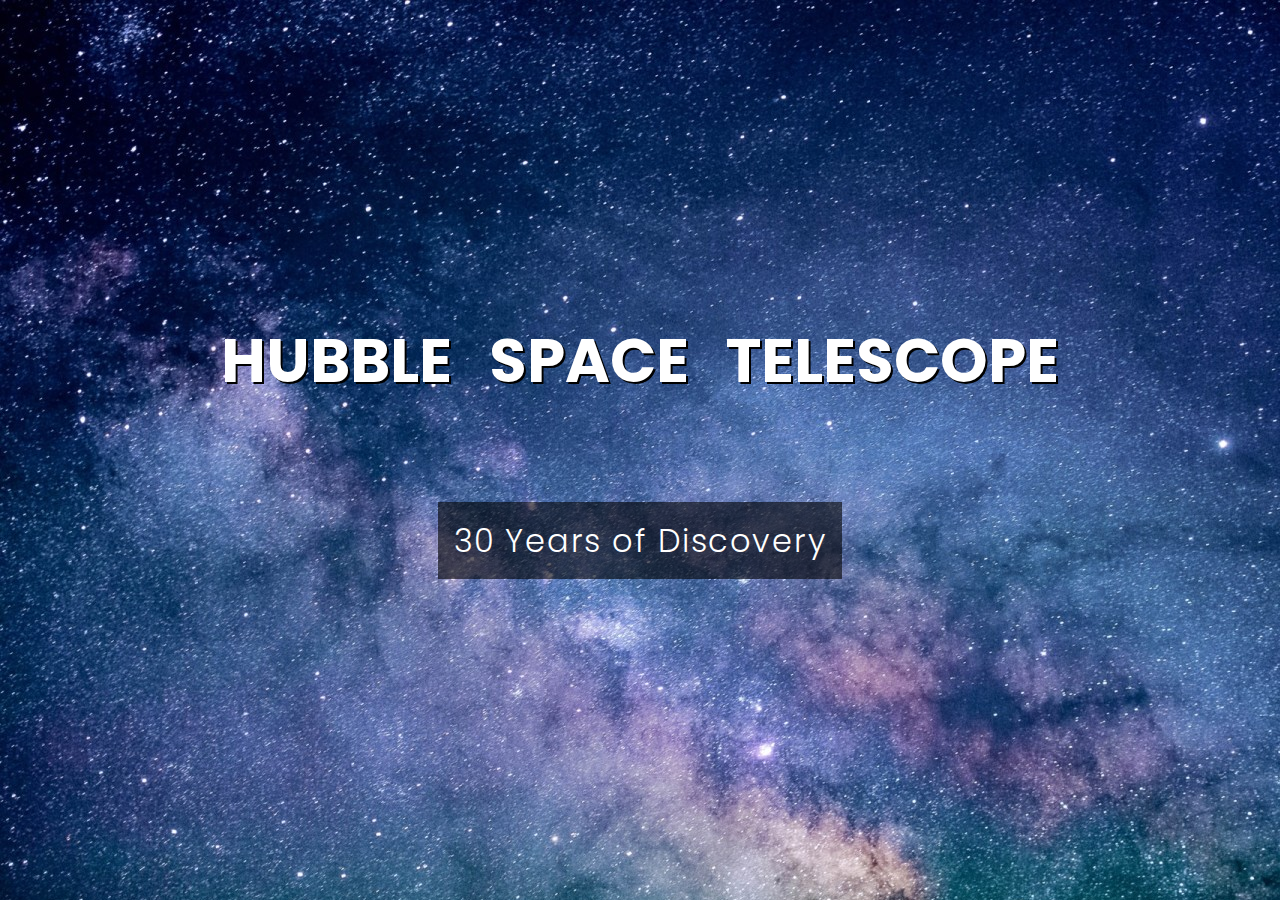
<file: Hubble Banner/index.html>
<!DOCTYPE html>
<html lang="en">
  <head>
    <meta charset="UTF-8" />
    <meta http-equiv="X-UA-Compatible" content="IE=edge" />
    <meta name="viewport" content="width=device-width, initial-scale=1.0" />
    <link rel="stylesheet" href="CSS/style.css" />
    <link rel="preconnect" href="https://fonts.googleapis.com" />
    <link rel="preconnect" href="https://fonts.gstatic.com" crossorigin />
    <link
      href="https://fonts.googleapis.com/css2?family=Poppins:wght@300;900&display=swap"
      rel="stylesheet"
    />
    <title>Hubble Telescope</title>
  </head>
  <body>
    <h1 class="heading">HUBBLE SPACE TELESCOPE</h1>
    <h4 class="title">30 Years of Discovery</h4>
  </body>
</html>
</file>
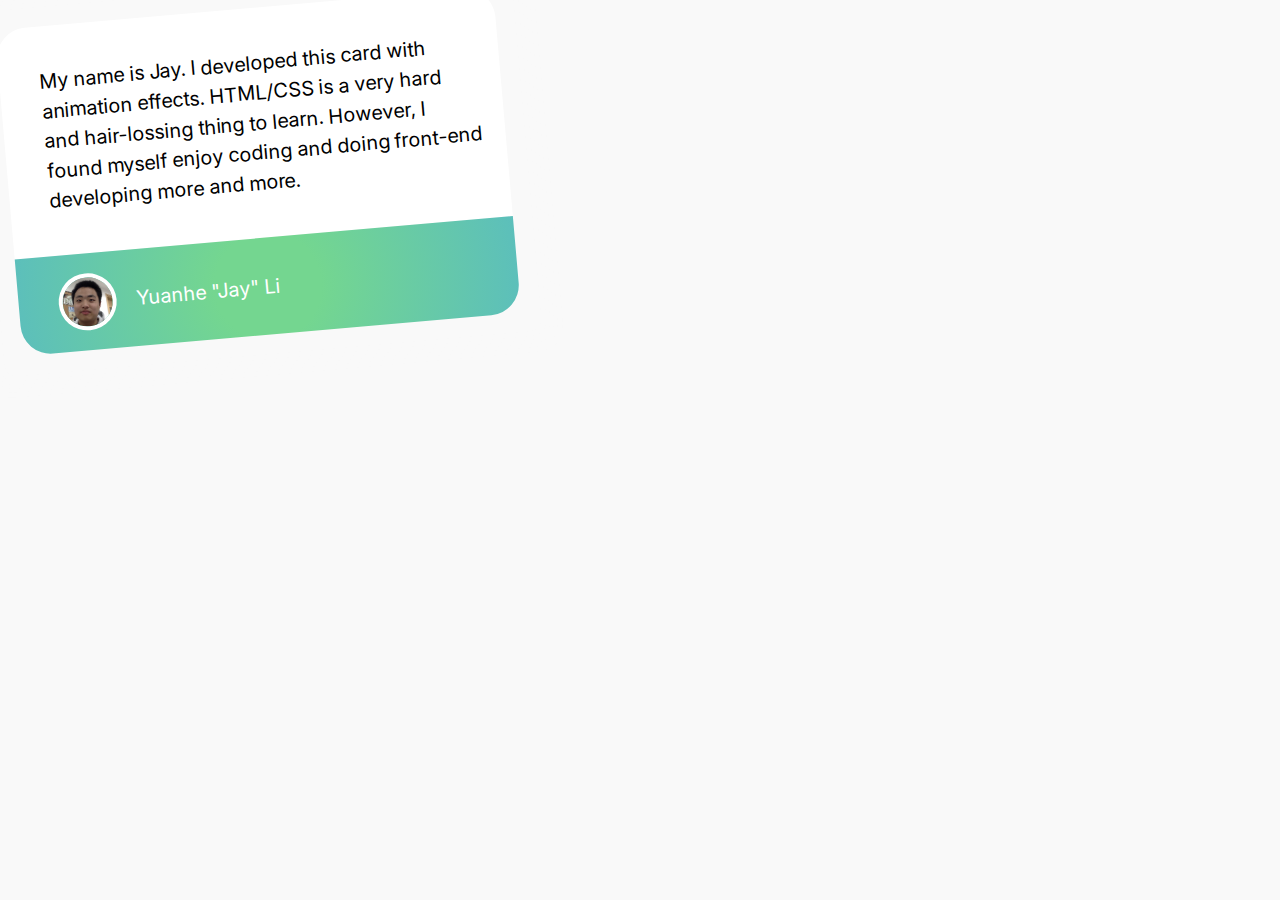
<file: Name Card/index.html>
<!DOCTYPE html>
<html lang="en">
  <head>
    <meta charset="UTF-8" />
    <meta http-equiv="X-UA-Compatible" content="IE=edge" />
    <meta name="viewport" content="width=device-width, initial-scale=1.0" />
    <link rel="stylesheet" href="styles.css" />
    <link rel="preconnect" href="https://fonts.googleapis.com" />
    <link rel="preconnect" href="https://fonts.gstatic.com" crossorigin />
    <link
      href="https://fonts.googleapis.com/css2?family=Inter&display=swap"
      rel="stylesheet"
    />
    <title>Card</title>
  </head>
  <body>
    <div class="card">
      <div class="card-content">
        <p>
          My name is Jay. I developed this card with animation effects. 
          HTML/CSS is a very hard and hair-lossing thing to learn.
          However, I found myself enjoy coding and doing front-end developing
          more and more. 
        </p>
      </div>
      <footer class="card-footer">
        <img class="profile" src="images/jayli.jpg" alt="Jenny's picture" />
        <span>Yuanhe "Jay" Li</span>
      </div>
    </div>
  </body>
</html>
</file>
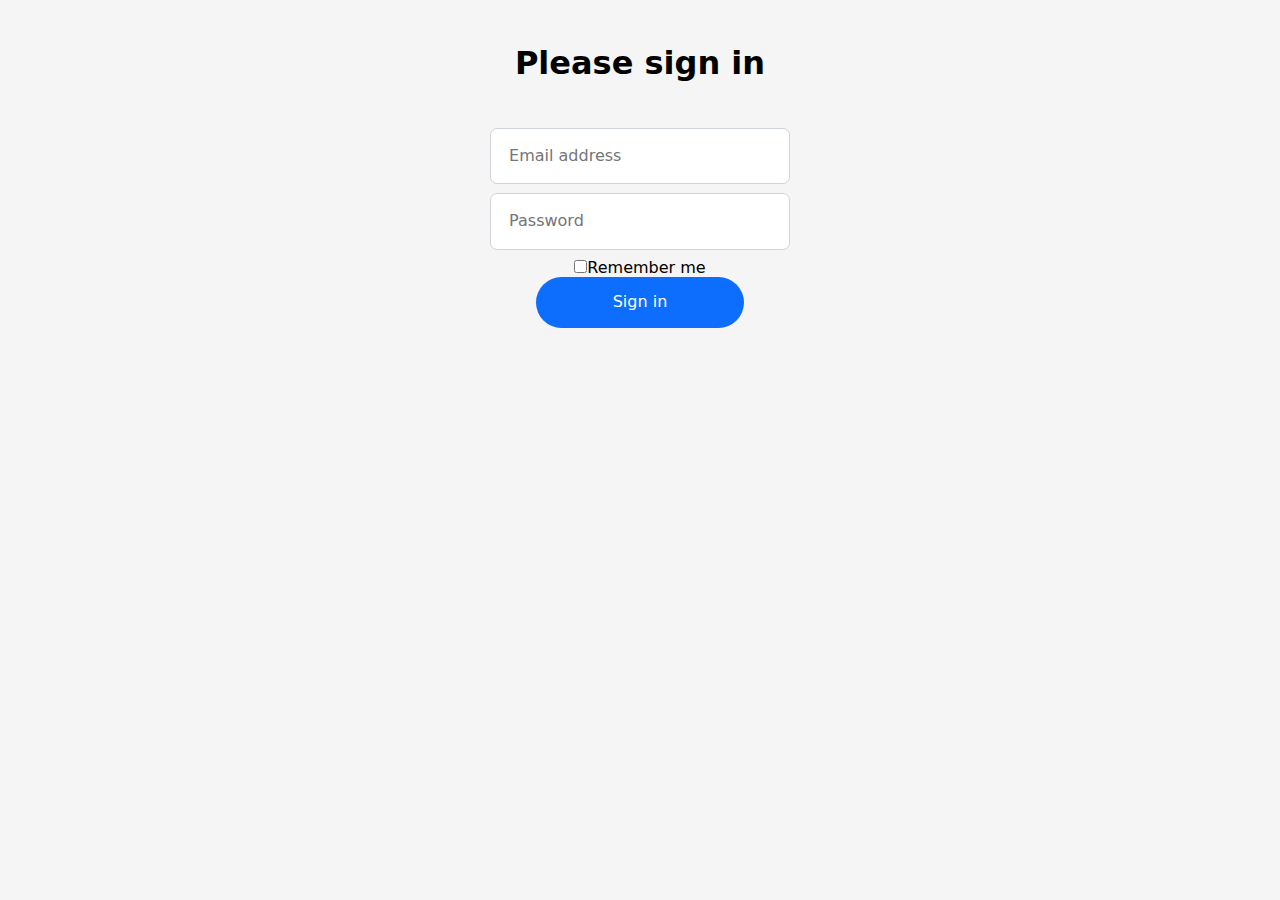
<file: Sign-in form/index.html>
<!DOCTYPE html>
<html lang="en">
  <head>
    <meta charset="UTF-8" />
    <meta http-equiv="X-UA-Compatible" content="IE=edge" />
    <meta name="viewport" content="width=device-width, initial-scale=1.0" />
    <link rel="stylesheet" href="css/styles.css" />
    <link rel="stylesheet" href="css/normalize.css">

    <title>Login</title>
  </head>
  <body>
    <form class="form-signin" action method="post">
      <h1>Please sign in</h1>
      <div class="box">
        <input class="in" type="email" placeholder="Email address" />
      </div>
      <div class="box">
        <input class="in" type="password" placeholder="Password" />
      </div>
      <input type="checkbox" name="rem" id="remember">Remember me</input>
      <button>Sign in</button>
    </form>
  </body>
</html>
</file>
<file: Hubble Banner/CSS/style.css>
body{
    background: url(../images/background_w1440.jpg);
    font-family: 'Poppins', sans-serif;
    text-align: center;
    color: white;
    line-height: 3;
}

.heading{
    font-size: 3.8rem;
    word-spacing: 1.5rem;
    margin-top: 30vh;
    margin: 30vh 0.67em 0.67em 0.67em;
    text-shadow: 2px 2px 0 #000;
    display: flex;
    flex-direction: column;
} 

.title{
    font-size: 2rem;
    font-weight: 300;
    background: rgba(0, 0, 0, 0.6);
    padding: 1rem;
    display: inline;
    letter-spacing: 1.5px;
}
</file>
<file: Name Card/styles.css>
html{
    font-size: 62.5%;
    background: #f9f9f9;
}

.card{
    width: 500px;
    height: fit-content;
    font-size: 2rem;
    font-family: 'Inter';
    /*below is animation commands*/
    transition: transform 0.3s ease-in;
    transform: rotate(-5deg);
    box-shadow: 0 0 20px 30px #f9f9f9;
    line-height: 1.5;
}


.card:hover{
    transform: rotate(0);
}

.card:hover .profile{
    transition: transform 0.3s ease-in;
    transform: scale(1.15);
}

.card-content{ 
    border-top-left-radius: 30px;
    border-top-right-radius: 30px;
    background: white;
    padding: 2rem 2rem 2rem 4rem;
}

.profile{
    display: inline;
    border: white 4px solid;
    border-radius: 50%;
    max-width: 50px;
    max-height: 50px;
    margin-right: 2rem;
}

.card-footer{
    display: flex;
    align-items: center;
    border-bottom-left-radius: 30px;
    border-bottom-right-radius: 30px; /* TODO: solve border-radius inheritance*/
    background: rgb(116,214,144);
    background: radial-gradient(circle, rgba(116,214,144,1) 21%, rgba(92,191,187,1) 100%);
    color: white;
    padding: 2rem 2rem 2rem 4rem;
}

@media screen and (max-width: 500px) {
    
}
</file>
<file: Sign-in form/css/styles.css>
body{
    font-family: system-ui, -apple-system, BlinkMacSystemFont, 'Segoe UI', Roboto, Oxygen, Ubuntu, Cantarell, 'Open Sans', 'Helvetica Neue', sans-serif;
    background:  #f5f5f5;
    align-items: center;
    justify-content: center;
    display: flex;
}

.form-signin{
    max-width: 300px;
    text-align: center;
    width: 100%;
}

.box{
    margin: 0.57rem 0;
}

h1{
    margin: 30vh 0 0 0;
    padding: 1.5rem;
}

.in{
    border: 1px solid #ced4da;
    outline: 0;
    transition: border .15s, box-shadow .15s;
    border-radius: 7px;
    box-sizing: border-box;
    text-align: left;
    width: 100%;
    padding: 1.13rem;
}

input:focus{
    border-color: #7db0fb;
    outline: 0;
    box-shadow: 0 0 0 4px #b9d3fa;
    transition: border-color 0.15s, box-shadow 0.15s;
}

button{
    margin: 2vh;
    background-color: #0d6efd;
    border-radius: 30px;
    padding: 0.4rem 0.6rem;
    width: 13rem;
    color: white;
    outline: 0;
    border: 0;
    cursor: pointer;
    padding: 1rem;
}

button:hover{
    background: #0759d3;
}
</file>
